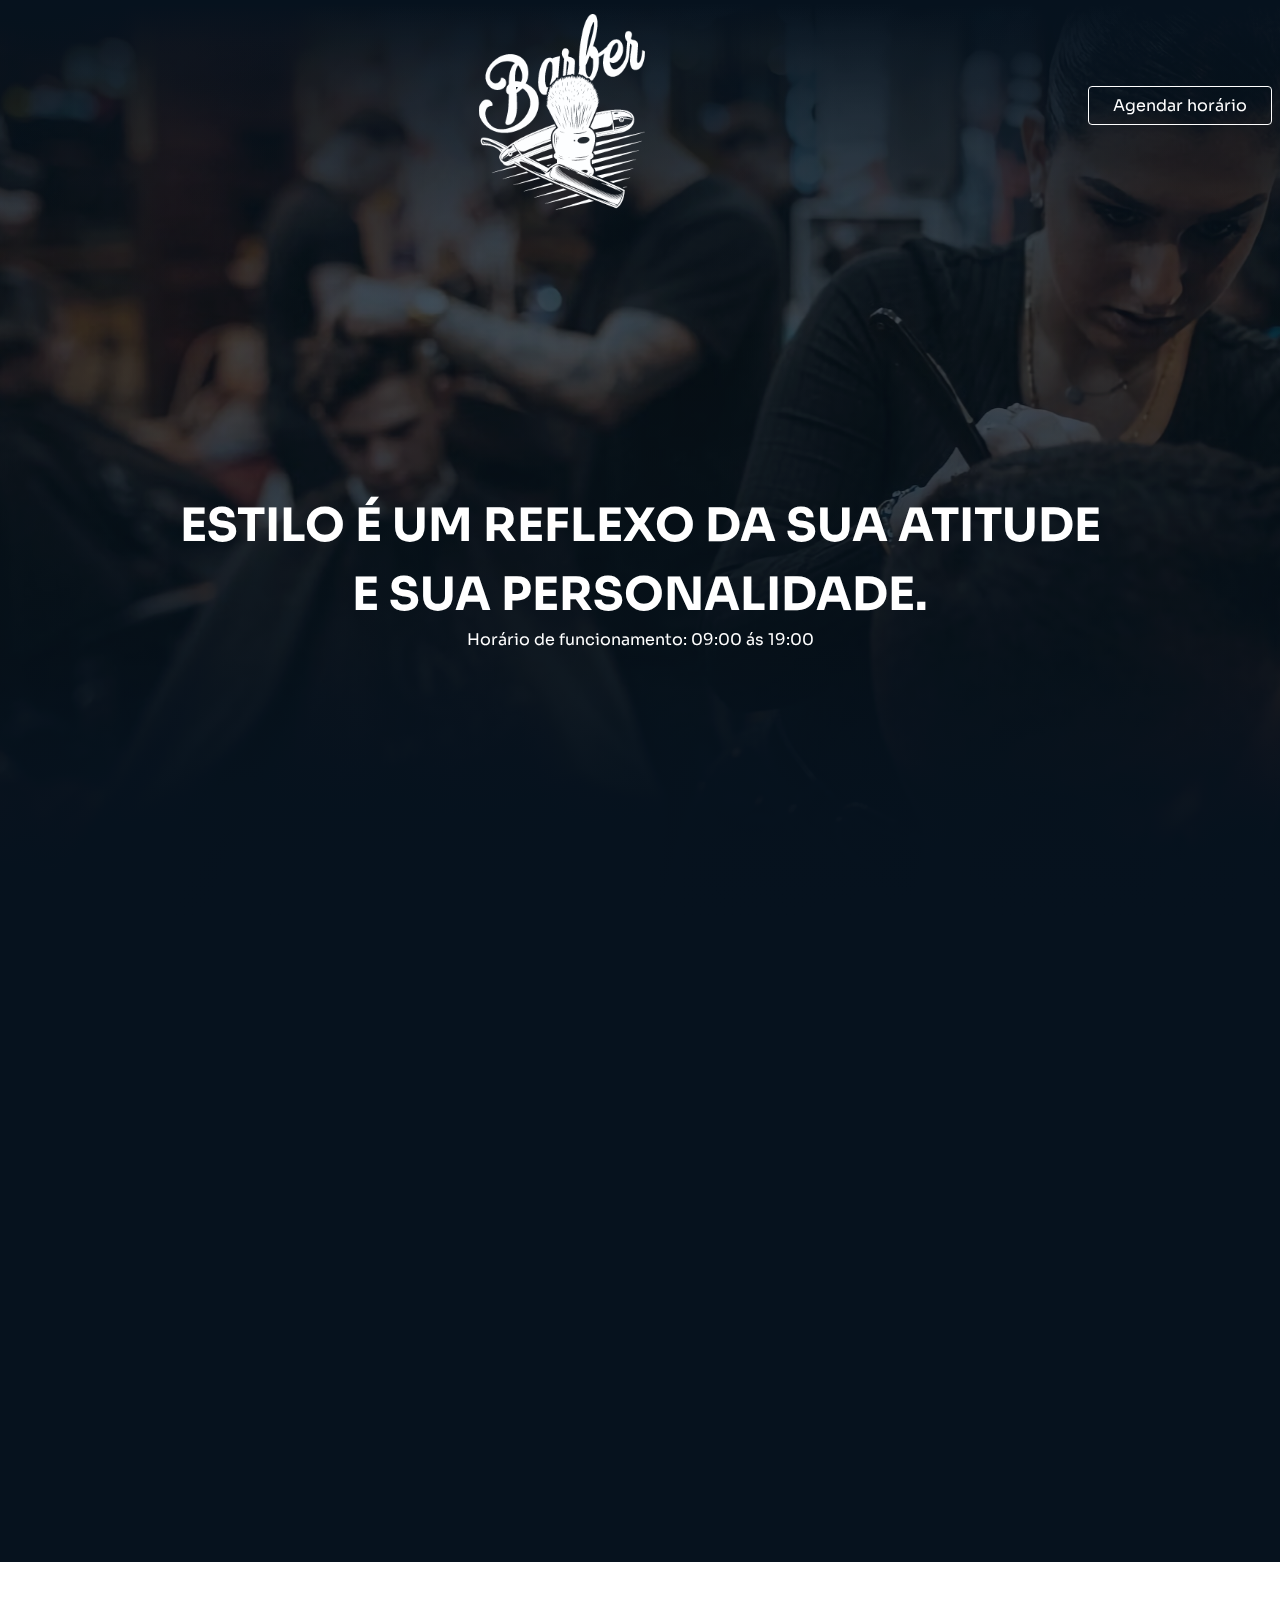
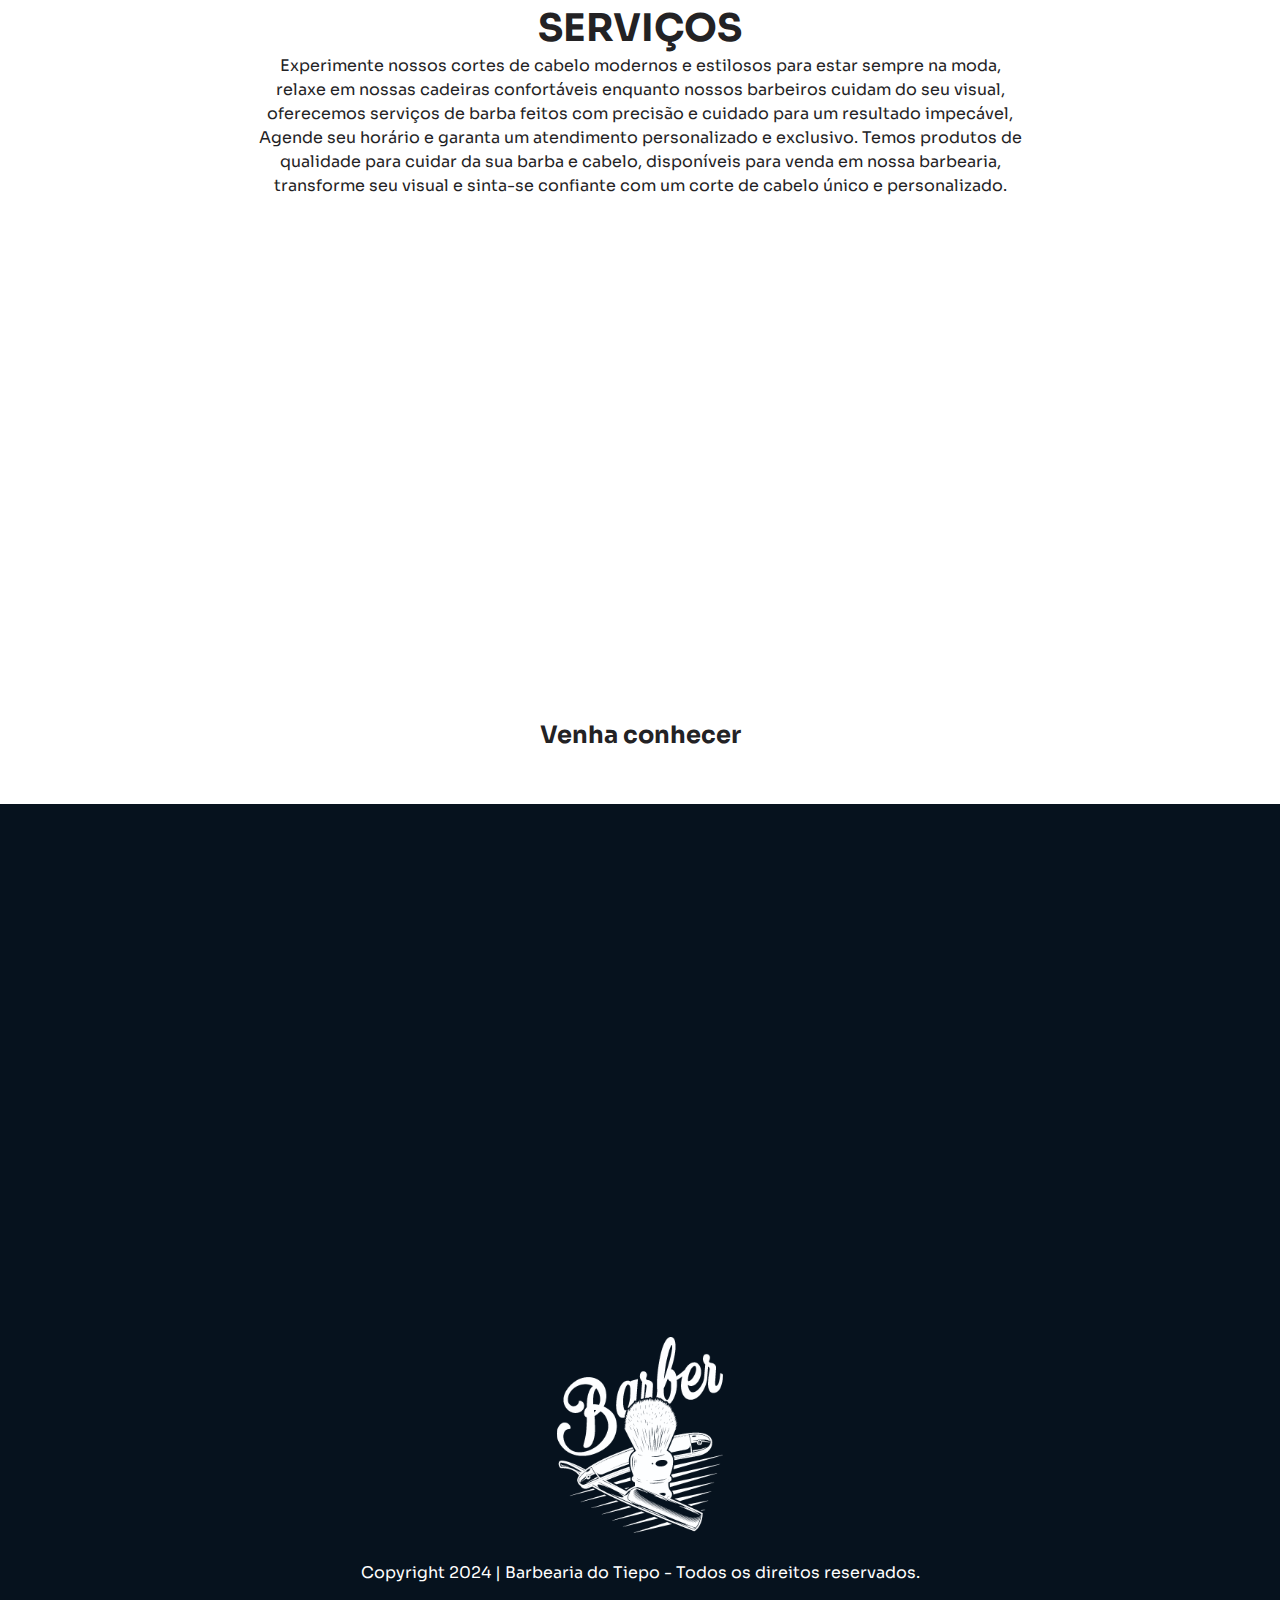
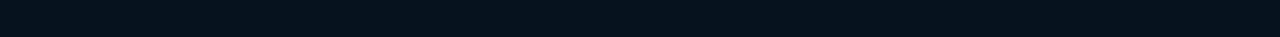
<file: index.html>
<!DOCTYPE html>
<html lang="pt-br">
<head>
    <meta charset="UTF-8">
    <meta name="viewport" content="width=device-width, initial-scale=1.0">
    
    <link href="https://unpkg.com/aos@2.3.1/dist/aos.css" rel="stylesheet">
    <link rel="preconnect" href="https://fonts.googleapis.com">
    <link rel="preconnect" href="https://fonts.gstatic.com" crossorigin>
    <link href="https://fonts.googleapis.com/css2?family=Sora:wght@100..800&display=swap" rel="stylesheet">
    <link rel="stylesheet" href="https://cdnjs.cloudflare.com/ajax/libs/font-awesome/6.0.0-beta3/css/all.min.css" integrity="sha512-Fo3rlrZj/k7ujTnHg4CGR2D7kSs0v4LLanw2qksYuRlEzO+tcaEPQogQ0KaoGN26/zrn20ImR1DfuLWnOo7aBA==" crossorigin="anonymous" referrerpolicy="no-referrer">
    <link rel="shortcut icon" href="assets/barbeariafavicon.png" type="image/x-icon">
   
    <link rel="stylesheet" href="style.css">
    <script src="https://unpkg.com/aos@2.3.1/dist/aos.js"></script>

    <title>Barbearia do Tiepo</title>
</head>
<body>
    <div class="imagem-fundo">
        <header class="cabecalho">
            <nav class="cabecalho-conteudo container">
                <div class="cabecalho-conteudo-icones" data-aos="fade-down">
                    <a href="https://www.instagram.com/felipe_tiepo/"><i class="fa-brands fa-instagram fa-2x"></i></a>
                    <a href="#"><i class="fa-brands fa-facebook fa-2x"></i></a>
                    <a href="#"><i class="fa-brands fa-tiktok fa-2x"></i></a>
                </div>
                <div class="cabecalho-conteudo-logo" data-aos="fade-up" data-aos-delay="300">
                    <img data-aos="flip-up" data-aos-delay="300" data-aos-duration="1500" src="assets/logo.svg" alt="Logo da Marca">
                </div>
                <div data-aos="fade-down">
                    <a href="https://api.whatsapp.com/send?phone=5511956050770&text=Quero%20fazer%20um%20agendamento!" class="cabecalho-conteudo-botao" target="_blank">Agendar horário</a>
                </div>
            </nav>

            <main class="hero" data-aos="fade-up" data-aos-delay="400">
                <h1 class="hero-titulo">ESTILO É UM REFLEXO DA SUA ATITUDE E SUA PERSONALIDADE.</h1>
                <p>Horário de funcionamento: 09:00 ás 19:00</p>
            </main>
        </header>
    </div>
    <section class="sobre">
        <div class="sobre-conteudo">
            <div data-aos="zoom-in" data-aos-delay="400">
                <img src="assets/images.svg" alt="Sobre a barbearia">
            </div>
            <div class="sobre-conteudo-descricao" data-aos="zoom-out-left" data-aos-delay="250">
                <h2>Sobre</h2>
                <p>O homem moderno também cuida da sua aparência e a barbearia do Tiepo é o melhor lugar para fazer isso! Temos uma equipe com os melhores profissionais da cidade e condições especiais para você sair daqui de cabelo na régua! Estamos te esperando!</p>
            </div>
        </div>
    </section>
    <section class="servicos">
        <div class="servicos-conteudo container">
            <h2>Serviços</h2>
            <p>Experimente nossos cortes de cabelo modernos e estilosos para estar sempre na moda, relaxe em nossas cadeiras confortáveis enquanto nossos barbeiros cuidam do seu visual, oferecemos serviços de barba feitos com precisão e cuidado para um resultado impecável, Agende seu horário e garanta um atendimento personalizado e exclusivo. Temos produtos de qualidade para cuidar da sua barba e cabelo, disponíveis para venda em nossa barbearia, transforme seu visual e sinta-se confiante com um corte de cabelo único e personalizado.</p>
        </div>
        <section class="servicos-cortes">
            <div class="servicos-cortes-corte" data-aos="fade-up" data-aos-delay="150">
                <img src="assets/corte1.png" alt="Corte normal">
                <div class="servicos-cortes-corte-informacao">
                    <strong>Corte normal</strong>
                    <button>R$ 45,00</button>
                </div>
            </div>
            <div class="servicos-cortes-corte" data-aos="fade-up" data-aos-delay="250">
                <img src="assets/corte2.png" alt="Corte normal">
                <div class="servicos-cortes-corte-informacao">
                    <strong>Barba completa</strong>
                    <button>R$ 35,00</button>
                </div>
            </div>
            <div class="servicos-cortes-corte" data-aos="fade-up" data-aos-delay="350">
                <img src="assets/corte3.png" alt="Corte normal">
                <div class="servicos-cortes-corte-informacao">
                    <strong>Corte e barba</strong>
                    <button>R$ 65,00</button>
                </div>
            </div>
        </section>
    </section>

    <div class="servicos">
        <h2>Venha conhecer</h2>
    </div>

    <iframe width="100%" src="https://www.google.com/maps/embed?pb=!1m18!1m12!1m3!1d3656.4542099111054!2d-46.75361742466915!3d-23.58803797878145!2m3!1f0!2f0!3f0!3m2!1i1024!2i768!4f13.1!3m3!1m2!1s0x94ce55d4cd59b2b5%3A0x9ed556d9ff74f7ef!2sRaposo%20Shopping!5e0!3m2!1spt-BR!2sbr!4v1708975469116!5m2!1spt-BR!2sbr" width="600" height="450" style="border:0;" allowfullscreen="" loading="lazy" referrerpolicy="no-referrer-when-downgrade"></iframe>

    <footer class="rodape">
        <div class="rodape-icones">
            <a href="https://www.instagram.com/felipe_tiepo/"><i class="fa-brands fa-instagram fa-2x"></i></a>
            <a href="#"><i class="fa-brands fa-facebook fa-2x"></i></a>
            <a href="#"><i class="fa-brands fa-tiktok fa-2x"></i></a>
        </div>
        <div class="rodape-logo">
            <img src="assets/logo.svg" alt="Logo barbearia">
        </div>
        <p>Copyright 2024 | Barbearia do Tiepo - Todos os direitos reservados.</p>

    </footer>

    <a href="https://api.whatsapp.com/send?phone=5511956050770&text=Quero%20fazer%20um%20agendamento!" class="botao-whatszapp" target="_blank" data-aos="zoom-in-up" data-aos-delay="400">
        <img src="assets/whatssapp.svg" alt="Botão do whatssapp">
    </a>

    <script src="script.js"></script>

</body>
</html>
</file>
<file: style.css>
* {
  margin: 0;
  padding: 0;
  box-sizing: border-box;
  outline: none;
}

header {
  width: 100%;
}

.cabecalho-conteudo {
  display: flex;
  align-items: center;
  justify-content: space-between;
}

i {
  color: #ffffff;
}

.cabecalho-conteudo-icones {
  display: flex;
  gap: 14px;
}

.cabecalho-conteudo-icones a:hover i {
  animation: translateY 0.8s infinite alternate;
  color: #d34040;
}

@keyframes translateY {
  from {
    transform: translateY(0) scale(1);
  }
  to {
    transform: translateY(-8px) scale(1.1);
  }
}
.cabecalho-conteudo-botao {
  border: 1px solid #ffffff;
  padding: 8px 24px;
  border-radius: 4px;
  color: #ffffff;
  background-color: transparent;
  transition: background-color 0.8s;
}

.cabecalho-conteudo-botao:hover {
  border: 1px solid #d34040;
  background-color: #d34040;
}

.cabecalho-conteudo-logo {
  display: flex;
  align-items: center;
  justify-content: center;
  margin-top: 14px;
}

@media screen and (max-width: 768px) {
  .cabecalho-conteudo {
    width: 100%;
    flex-direction: column;
    align-items: center;
    justify-content: center;
  }
  i {
    margin-top: 16px;
    font-size: 34px;
  }
  .cabecalho-conteudo-logo {
    width: 160px;
    margin-top: 46px;
  }
  .cabecalho-conteudo-botao {
    display: none;
  }
}
.container {
  max-width: 1440px;
  margin: 0 auto;
  padding: 0 8px;
}

.imagem-fundo {
  position: relative;
}

.imagem-fundo::before {
  content: "";
  display: block;
  position: absolute;
  background-image: linear-gradient(to bottom, rgba(6, 18, 30, 0.1), #06121e), url(../assets/bg.svg);
  left: 0;
  top: 0;
  width: 100%;
  height: 100%;
  z-index: -1;
  background-size: cover;
  background-repeat: no-repeat;
  background-position: 50% 0;
  opacity: 0.9;
}

.hero {
  color: #ffffff;
  min-height: 80vh;
  display: flex;
  flex-direction: column;
  align-items: center;
  justify-content: center;
  padding: 14px;
}

.hero-titulo {
  text-align: center;
  line-height: 150%;
  max-width: 940px;
  font-size: 46px;
}

.p {
  text-align: center;
  margin: 14px 0;
}

.hero-botao {
  padding: 14px 28px;
  color: #ffffff;
  background-color: #D94140;
  border: 0;
  font-size: 18px;
  margin: 14px 0;
}

.hero-botao {
  animation: animacaoBotao 0.8s alternate infinite;
}

@keyframes animacaoBotao {
  from {
    transform: scale(1);
  }
  to {
    transform: scale(1.07);
  }
}
@media screen and (max-width: 768px) {
  .hero {
    min-height: 60vh;
  }
  .hero-titulo {
    font-size: 34px;
    padding: 0 14px;
    width: 100%;
  }
  .p {
    font-size: 14px;
  }
}
@media screen and (max-width: 480px) {
  .hero-titulo {
    font-size: 24px;
  }
}
.sobre {
  background-color: #06121E;
  overflow: hidden;
  color: #ffffff;
}

.sobre-conteudo {
  display: flex;
  align-items: center;
  justify-content: center;
  gap: 14px;
  padding: 34px 14px 64px 14px;
}
.sobre-conteudo img {
  max-width: 570px;
}

.sobre-conteudo div {
  flex: 1;
}

.sobre-conteudo-descricao h2 {
  font-size: 38px;
  margin-bottom: 24px;
}
.sobre-conteudo-descricao p {
  margin-bottom: 14px;
  line-height: 1;
}

@media screen and (max-width: 768px) {
  .sobre-conteudo {
    flex-direction: colum;
  }
}
.servicos {
  background-color: #ffffff;
  color: #232224;
  display: flex;
  flex-direction: column;
  align-items: center;
  justify-content: center;
  padding: 54px 14px;
}

.servicos-conteudo h2 {
  text-transform: uppercase;
  text-align: center;
  justify-content: center;
  font-size: 38px;
  margin-bottom: 14px;
}

.servicos-conteudo {
  line-height: 150%;
  margin-bottom: 14px;
  text-align: center;
  max-width: 780px;
}

.servicos-cortes {
  display: flex;
  justify-content: center;
  align-items: center;
  gap: 16px;
  padding: 0 44px 34px 44px;
}

.servicos-cortes-corte {
  flex: 1;
  display: flex;
  flex-direction: column;
  background-color: #ffffff;
  border-radius: 8px;
  box-shadow: 0px -1px 17px -4px rgba(0, 0, 0, 0.45);
  overflow: hidden;
}

img {
  width: 100%;
  max-width: 354px;
  transition: transform 0.2s;
}

.servicos-cortes-corte img:hover {
  transform: scale(1.2);
  z-index: 1;
}

.servicos-cortes-corte-informacao {
  width: 100%;
  display: flex;
  justify-content: space-between;
  padding: 14px;
  background-color: #ffffff;
  z-index: 99;
}

.servicos-cortes-corte-informacao button {
  color: #ffffff;
  background-color: #D94140;
  padding: 4px 8px;
  border-radius: 4px;
  border: 0;
  cursor: default;
}

@media screen and (max-width: 768px) {
  .servicos-cortes {
    flex-direction: column;
  }
  .servicos-cortes-corte img {
    max-width: 740px;
  }
}
.rodape {
  display: flex;
  flex-direction: column;
  justify-content: center;
  align-items: center;
  padding: 54px 0;
  gap: 24px;
  color: #ffffff;
}

.rodape-icones {
  display: flex;
  gap: 8px;
  color: #ffffff;
}

.botao-whatszapp {
  position: fixed;
  bottom: 14px;
  right: 24px;
  z-index: 99;
}
.botao-whatszapp img {
  max-width: 74px;
  transition: 0.4s;
}
.botao-whatszapp img:hover {
  transform: scale(1.1);
}

body {
  font-family: "Sora", sans-serif;
  width: 100%;
  height: 100vh;
  position: relative;
  background-color: #06121E;
}

button {
  cursor: pointer;
  font-family: "Sora", sans-serif;
}

svg {
  width: 100%;
}

img {
  width: 100%;
}

a {
  cursor: pointer;
  text-decoration: none;
}/*# sourceMappingURL=style.css.map */
</file>
